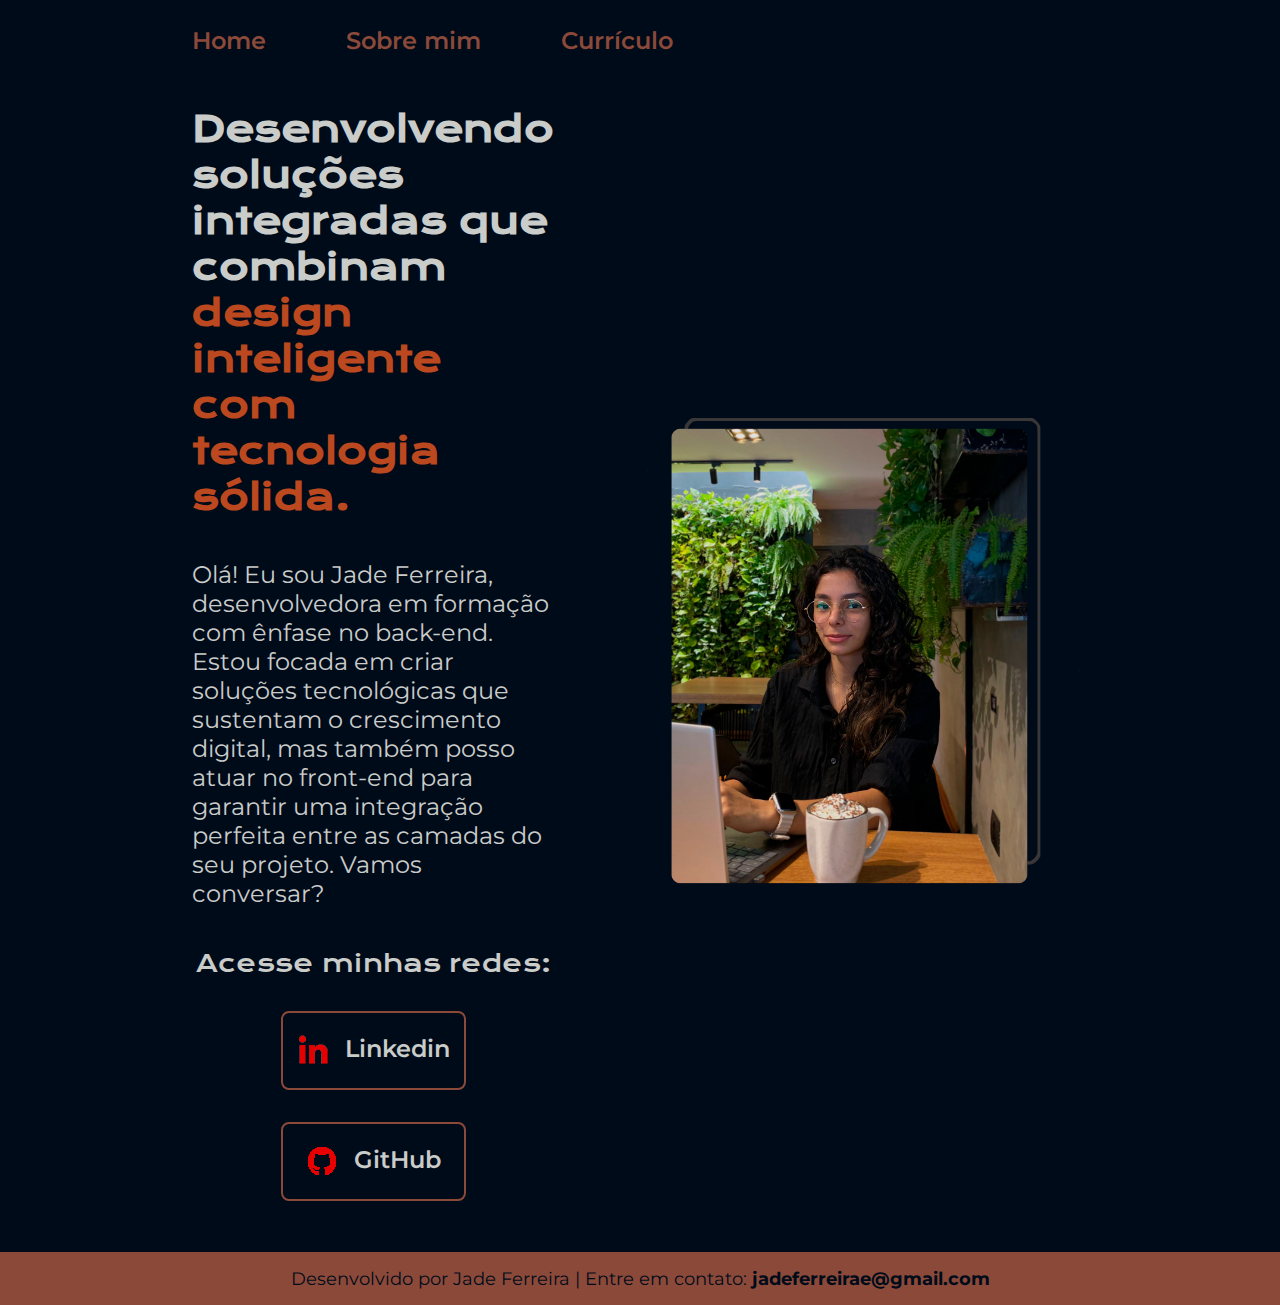
<file: index.html>
<!DOCTYPE html>
<html lang="pt-br">
<head>
    <meta charset="UTF-8">
    <meta http-equiv="X-UA-Compatible" content="IE=edge">
    <meta name="viewport" content="width=device-width, initial-scale=1.0">
    <title>Portfolio</title>
    <link rel="stylesheet" href="./estilos/style.css">
</head>
<body>
    <header class="cabecalho">
        <nav class="cabecalho__menu">
            <a class="cabecalho__menu__link" href="index.html">Home</a>
            <a class="cabecalho__menu__link" href="sobre.html">Sobre mim</a>
            <a class="cabecalho__menu__link" href="curriculo.html">Currículo</a>
        </nav>
    </header>
    <main class="apresentacao">
        <section class="apresentacao__conteudo">
            <h1 class="apresentacao__conteudo__titulo">Desenvolvendo soluções integradas que combinam <strong class="titulo-destaque">design inteligente com tecnologia sólida.</strong></h1>
            <p class="apresentacao__conteudo__texto">Olá! Eu sou Jade Ferreira, desenvolvedora em formação com ênfase no back-end. Estou focada em criar soluções tecnológicas que sustentam o crescimento digital, mas também posso atuar no front-end para garantir uma integração perfeita entre as camadas do seu projeto. Vamos conversar?</p>
            <div class="apresentacao__links">
                <h2 class="apresentacao__links__subtitulo">Acesse minhas redes:</h2>
                <a class="apresentacao__links__link" href="https://www.linkedin.com/in/jade-ferreira-evangelista-7b8a9a322/" target="_blank">
                    <img src="./imagens/icone-linkedin.png" alt="Linkedin">
                    Linkedin</a>
                <a class="apresentacao__links__link" href="https://github.com/jadeferreira" target="_blank">
                    <img src="./imagens/icone-github.png" alt="GitHub">
                    GitHub</a>
            </div>
        </section>
        <img class="apresentacao__imagem" src="./imagens/foto-principal.png" alt="Desenvolvedora Jade">
    </main>
    <footer class="rodape">
        <p>Desenvolvido por Jade Ferreira | Entre em contato: <strong>jadeferreirae@gmail.com</strong></p>
    </footer>
</body>
</html>
</file>
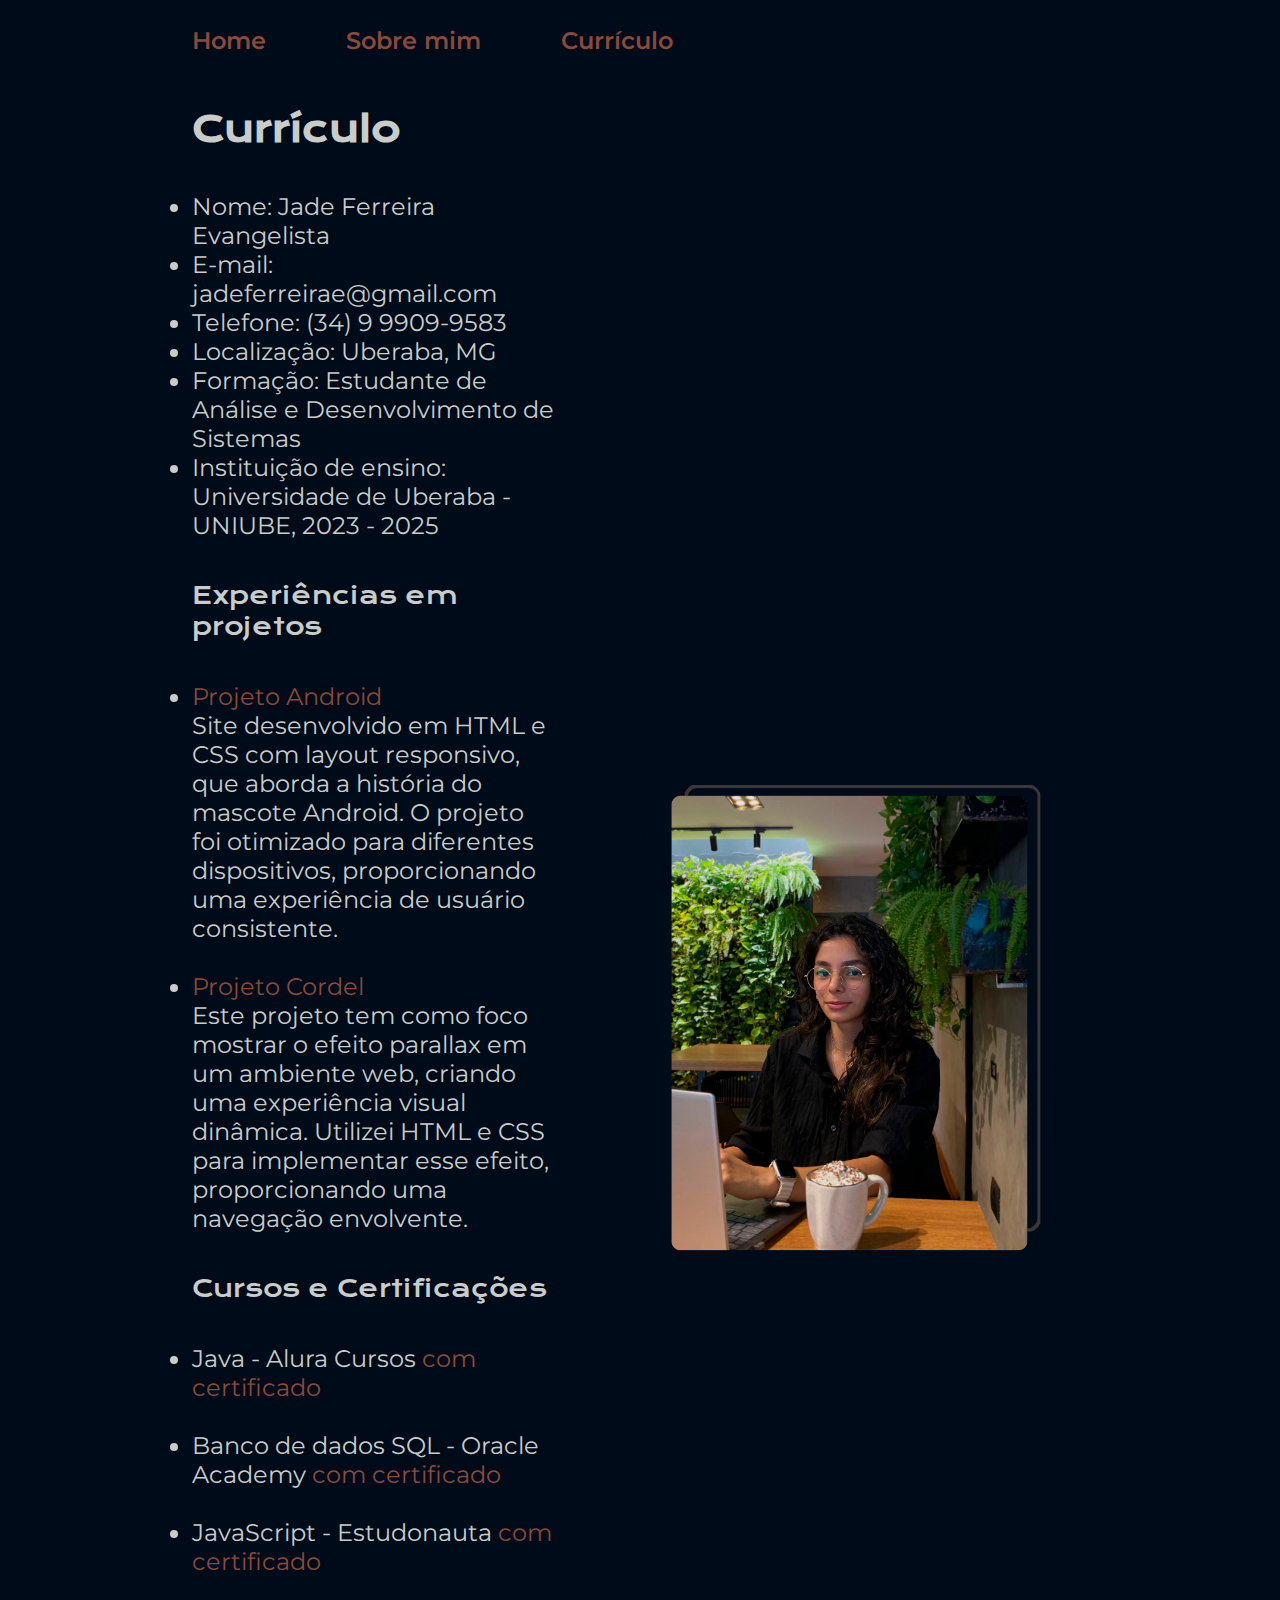
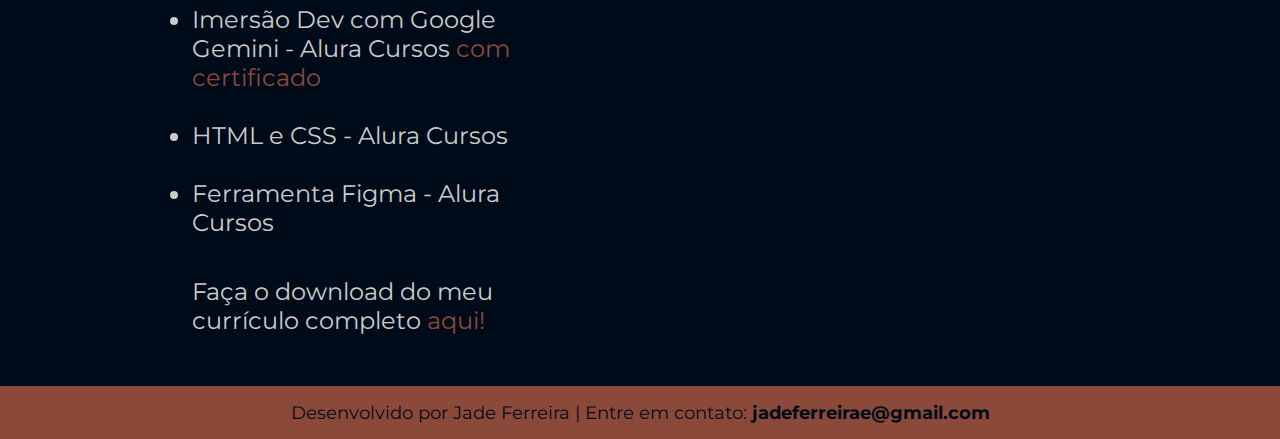
<file: curriculo.html>
<!DOCTYPE html>
<html lang="pt-br">
<head>
    <meta charset="UTF-8">
    <meta name="viewport" content="width=device-width, initial-scale=1.0">
    <title>Curriculo</title>
<link rel="stylesheet" href="estilos/style.css">
</head>
<body>
    <header class="cabecalho">
        <nav class="cabecalho__menu">
            <a class="cabecalho__menu__link" href="index.html">Home</a>
            <a class="cabecalho__menu__link" href="sobre.html">Sobre mim</a>
            <a class="cabecalho__menu__link" href="curriculo.html">Currículo</a>
        </nav>
    </header>
    <main class="apresentacao">
        <section class="apresentacao__conteudo">
            <h1 class="apresentacao__conteudo__titulo">Currículo</h1>
            <div class="apresentacao__conteudo__texto">
                <ul class="apresentacao__conteudo__texto">
                    <li>Nome: Jade Ferreira Evangelista</li>
                    <li>E-mail: jadeferreirae@gmail.com</li>
                    <li>Telefone: (34) 9 9909-9583</li>
                    <li>Localização: Uberaba, MG</li>
                    <li>Formação: Estudante de Análise e Desenvolvimento de Sistemas</li>
                    <li>Instituição de ensino: Universidade de Uberaba - UNIUBE, 2023 - 2025</li>
                </ul>
            </div>
            <h2 class="apresentacao__links__subtitulo">Experiências em projetos</h2>
            <div class="apresentacao__conteudo__texto">
                <ul class="apresentacao__conteudo__texto">
                    <li><a href="https://jadeferreira.github.io/projeto-android/" target="_blank">Projeto Android</a></li>
                    <p>Site desenvolvido em HTML e CSS com layout responsivo, que aborda a história do mascote 
                    Android. O projeto foi otimizado para diferentes dispositivos, proporcionando uma experiência 
                    de usuário consistente.</p>
                    <br>
                    <li><a href="https://jadeferreira.github.io/projeto-cordel/" target="_blank">Projeto Cordel</a></li>
                    <p>Este projeto tem como foco mostrar o efeito parallax em um ambiente web, criando uma experiência visual dinâmica. Utilizei HTML e CSS para implementar esse efeito, proporcionando uma navegação envolvente.</p>
                </ul>
            </div>
            <h2 class="apresentacao__links__subtitulo">Cursos e Certificações</h2>
            <div class="apresentacao__conteudo__texto">
                <ul class="apresentacao__conteudo__texto">
                    <li>Java - Alura Cursos <a href="https://drive.google.com/file/d/16Vip32Oep1jpeOt4FoGWLiEqjT0qyyEw/view?usp=sharing" target="_blank">com certificado</a></li><br>
                    <li>Banco de dados SQL - Oracle Academy <a href="https://drive.google.com/file/d/1vm9i2AtAOONSzMAzZJwZugEZD5KAYsPu/view?usp=sharing" target="_blank">com certificado</a></li><br>
                    <li>JavaScript - Estudonauta <a href="https://drive.google.com/file/d/1LNfHd4Z2zZeZhovta-haM_zOSdfNs0q5/view?usp=sharing" target="_blank">com certificado</a></li><br>
                    <li>Imersão Dev com Google Gemini - Alura Cursos <a href="https://cursos.alura.com.br/immersion/certificate/user/jadeferreirae" target="_blank">com certificado</a></li><br>
                    <li>HTML e CSS - Alura Cursos</li><br>
                    <li>Ferramenta Figma - Alura Cursos</li>
                </ul>
            </div>
            <p class="apresentacao__conteudo__texto">Faça o download do meu currículo completo <a href="pdf/curriculoJade.pdf" download="Curriculo.JadeFerreira.pdf">aqui!</a></p>
        </section>
        <img class="apresentacao__imagem" src="imagens/foto-principal.png" alt="Desenvolvedora Jade">
    </main>
    <footer class="rodape">
        <p>Desenvolvido por Jade Ferreira | Entre em contato: <strong>jadeferreirae@gmail.com</strong></p>
    </footer>
</body>
</html>
</file>
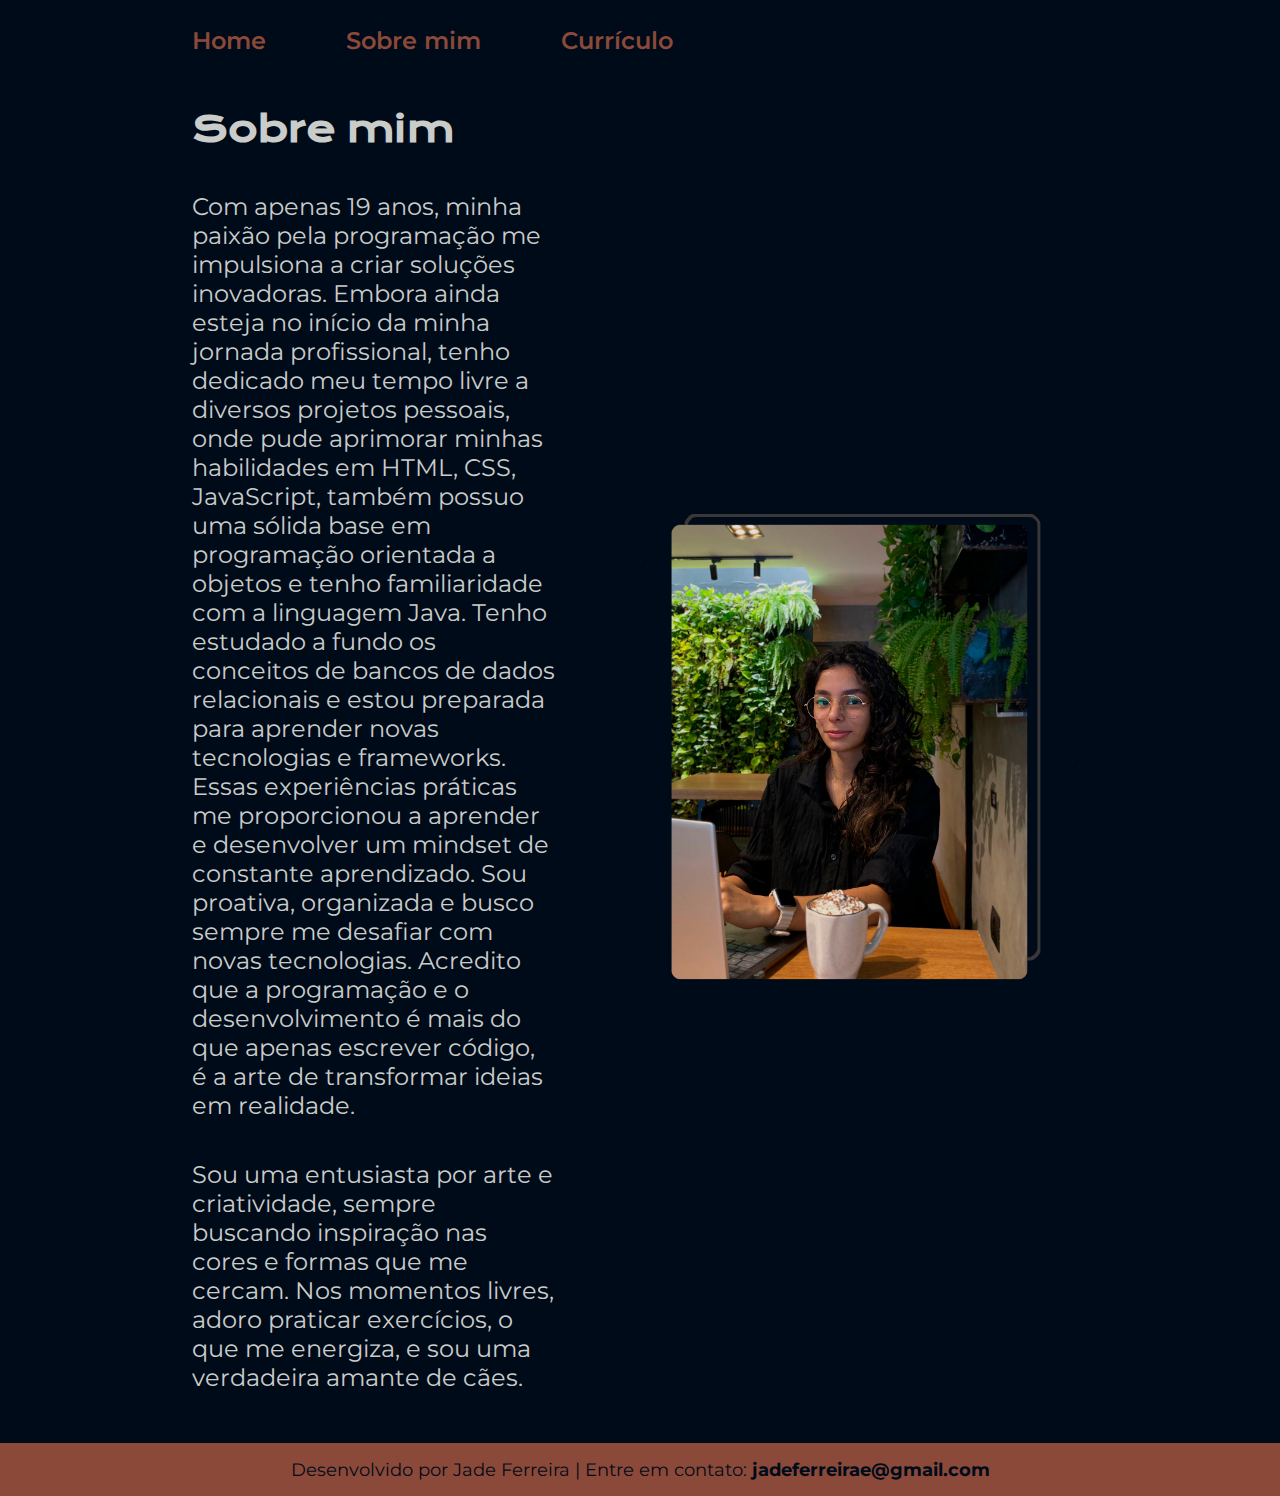
<file: sobre.html>
<!DOCTYPE html>
<html lang="pt-br">
<head>
    <meta charset="UTF-8">
    <meta http-equiv="X-UA-Compatible" content="IE=edge">
    <meta name="viewport" content="width=device-width, initial-scale=1.0">
    <title>Sobre mim</title>
    <link rel="stylesheet" href="./estilos/style.css">
</head>
<body>
    <header class="cabecalho">
        <nav class="cabecalho__menu">
            <a class="cabecalho__menu__link" href="index.html">Home</a>
            <a class="cabecalho__menu__link" href="sobre.html">Sobre mim</a>
            <a class="cabecalho__menu__link" href="curriculo.html">Currículo</a>
        </nav>
    </header>
    <main class="apresentacao">
        <section class="apresentacao__conteudo">
            <h1 class="apresentacao__conteudo__titulo">Sobre mim</h1>
            <p class="apresentacao__conteudo__texto">Com apenas 19 anos, minha paixão pela programação me impulsiona a criar soluções inovadoras. Embora ainda esteja no início da minha jornada profissional, tenho dedicado meu tempo livre a diversos projetos pessoais, onde pude aprimorar minhas habilidades em HTML, CSS, JavaScript, também possuo uma sólida base em programação orientada a objetos e tenho familiaridade com a linguagem Java. Tenho estudado a fundo os conceitos de bancos de dados relacionais e estou preparada para aprender novas tecnologias e frameworks. Essas experiências práticas me proporcionou a aprender e desenvolver um mindset de constante aprendizado. Sou proativa, organizada e busco sempre me desafiar com novas tecnologias. Acredito que a programação e o desenvolvimento é mais do que apenas escrever código, é a arte de transformar ideias em realidade.</p>
            <p class="apresentacao__conteudo__texto">Sou uma entusiasta por arte e criatividade, sempre buscando inspiração nas cores e formas que me cercam. Nos momentos livres, adoro praticar exercícios, o que me energiza, e sou uma verdadeira amante de cães.</p>
        </section>
        <img class="apresentacao__imagem" src="./imagens/foto-principal.png" alt="##">
    </main>
    <footer class="rodape">
        <p>Desenvolvido por Jade Ferreira | Entre em contato: <strong>jadeferreirae@gmail.com</strong></p>
    </footer>
</body>
</html>
</file>
<file: estilos/style.css>
@import url('https://fonts.googleapis.com/css2?family=Krona+One&display=swap');
@import url('https://fonts.googleapis.com/css2?family=Montserrat&display=swap');
@import url('https://fonts.googleapis.com/css2?family=Montserrat:wght@600&display=swap');

*{
    margin: 0; /*Resetar os padrões do CSS*/
    padding: 0; /*Remove preenchimento e margem padrão de todos os elementos*/
}

:root{
    --cor-principal: #000B19;
    --cor-secundaria: #CACCCA;
    --cor-terciaria: #8b493a;
    --cor-hover: #576366;
    --cor-titulo: #bb481e;

    --fonte-principal: 'Krona One', sans-serif;
    --fonte-secundaria: 'Montserrat', sans-serif;
}

body {
    /*height: 100vh; 100% da viewport, tela inteira.*/
    background-color: var(--cor-principal);
    color: var(--cor-secundaria);
    box-sizing: border-box; /*Para que as tags filho, não saiam das tags pai*/
}

.cabecalho{
    padding: 2% 0% 0% 15%;

}

.cabecalho__menu{
    display: flex; /*Layout flexivel*/
    gap: 80px; /* Espaçamento entre os itens do menu */
}

.cabecalho__menu__link{
    font-family: var(--fonte-secundaria);
    font-size: 1.5rem;
    font-weight: 600; /*Peso da fonte*/
    color: var(--cor-terciaria);
    text-decoration: none;
}

.cabecalho__menu__link:hover{
    color: var(--cor-hover);
    transition-duration: .5s;
}

.titulo-destaque{
    color: var(--cor-titulo)
}

.apresentacao{
    padding: 4% 15%; 
    display: flex; /*Tag main que é pai, vai colocar os elementos filho em direções de linhas.*/
    align-items: center; /*Os elementos estão allinhados conforme a imagem | Alinha os itens verticalmente ao centro*/
    justify-content: space-between; /*Dar um espaçamento no meio de cada grupo de elementos (section)*/
    gap: 85px; /*espaçamento entre os filhos*/
}

.apresentacao__conteudo{
    width: 50%;
    display: flex;
    flex-direction: column; /*coloca filhos em coluna*/
    gap: 40px; /*Espaçamento em cada elemento filho*/
}

.apresentacao__conteudo__titulo{
    font-size: 2.25rem;
    font-family: var(--fonte-principal);
    color: var(--cor-secundaria);
}

.apresentacao__conteudo__texto{
    font-size: 1.5rem; /*Responsividade*/
    font-family: var(--fonte-secundaria);
}

.apresentacao__conteudo__texto a{
    text-decoration: none;
    color: var(--cor-terciaria);
}

.apresentacao__conteudo__texto a:hover{
    color: var(--cor-hover);
    transition-duration: .5s;
}

.apresentacao__links{
    display: flex;
    flex-direction: column; /*Links em coluna*/
    align-items: center;
    justify-content: space-between; /*Espaça itens*/
    gap: 32px;
}

.apresentacao__links__subtitulo{
    font-family: var(--fonte-principal);
    font-weight: 400;
    font-size: 1.5rem;
}

.apresentacao__links__link{
    display: flex;
    justify-content: center;
    gap: 16px;
    color: var(--cor-secundaria);
    width: 50%; /*Responsividade*/
    text-align: center;
    border: 2px solid var(--cor-terciaria); /*Tamanho da borda, forma do tracejado, cor*/
    border-radius: 8px;
    font-family: var(--fonte-secundaria);
    font-size: 1.5rem;
    font-weight: 600; /*Peso da fonte*/
    padding: 21.5px 0; /*Da borda até o conteudo*/
    text-decoration: none;
}

.apresentacao__links__link:hover{
    background-color: var(--cor-hover);
    transition-duration: .5s; /*Tempo de transição para o hover aparecer*/
}

.apresentacao__imagem{
    width: 50%; /*Responsividade*/
}

.rodape{
    color: var(--cor-principal);
    background-color: var(--cor-terciaria);
    padding: 15px;
    text-align: center;
    font-family: var(--fonte-secundaria);
    font-size: 1.15rem;
    font-weight: 400;
}

@media (max-width: 1200px){ /*Responsividade para celulares - quando a largura for menor que 1200px, faça isso!*/
    .cabecalho{
        padding: 10%; /*Aumenta o espaçamento em telas pequenas*/
    }

    .cabecalho__menu{
        justify-content: center; /*Centraliza os itens do menu*/
        gap: 30px;
        margin: 0px 15px;
    }

    .apresentacao{
        flex-direction: column-reverse; /*A imagem irá pra cima, em coluna | Inverte a ordem dos elementos*/
        gap: 1px; /*Reduz o espaçamento entre itens*/
        padding: 4% 4% 8% 4%;
    }

    .apresentacao__conteudo{
        width: auto; /*Você tem esse espaço, e esse é o padding (ocupa o espaço que tiver) - Automático | Largura auto para se ajustar ao espaço disponivel*/
    }

    .apresentacao__conteudo__titulo{
        padding: 8% 3% 0% 3%;
    }

    .apresentacao__conteudo__texto{
        padding: 0% 4%; /*superior, direita, inferior e esquerda*/
    }

    .apresentacao__imagem{
        width: 80%;
        padding-left: 20.2px;
    }
}
</file>
